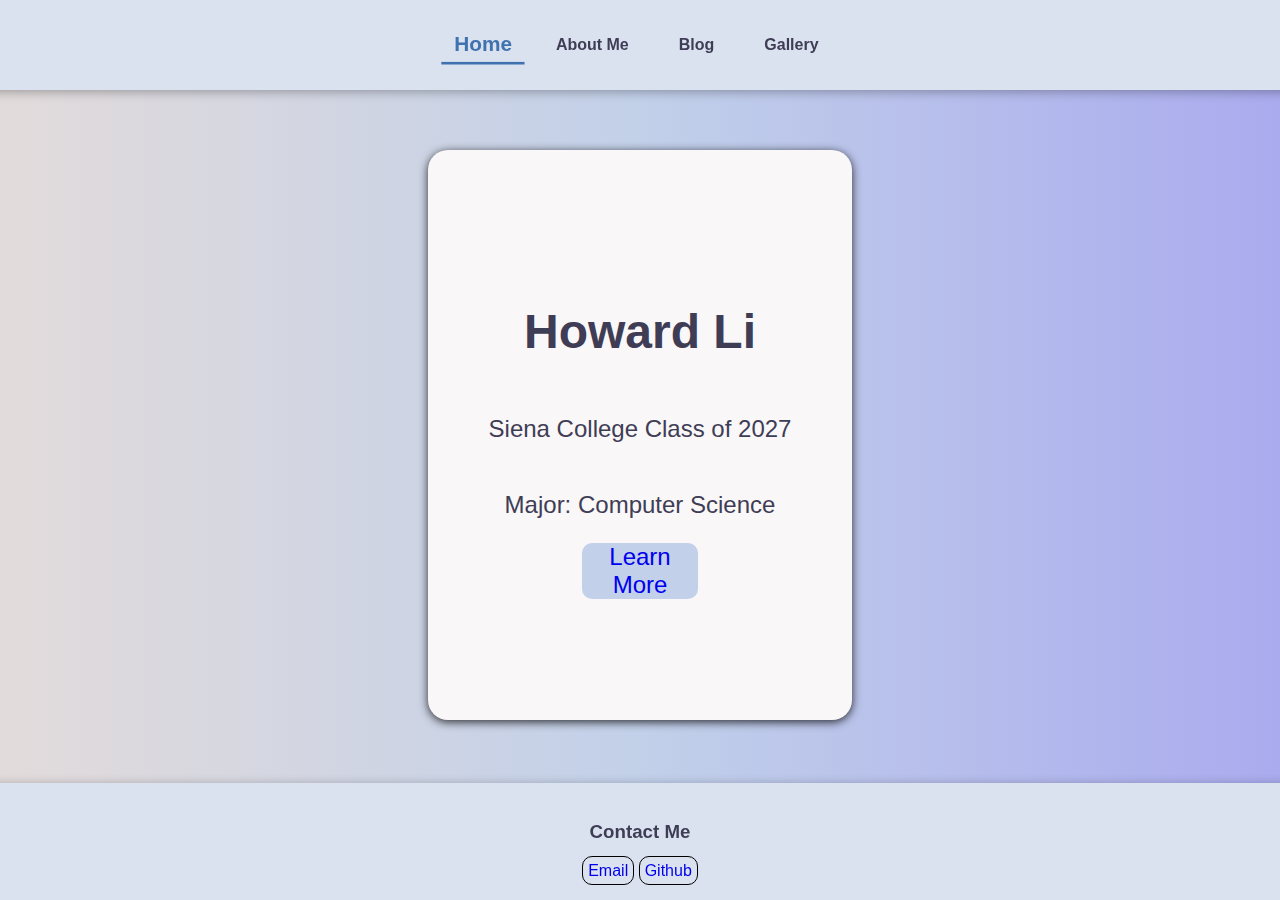
<file: index.html>
<!DOCTYPE html>
<html lang="en">
<head>
    <meta charset="UTF-8">
    <meta name="viewport" content="width=device-width, initial-scale=1.0">
    <title>Home - My Portfolio</title>
    <link rel="stylesheet" href="common_style.css">
</head>
<body>
    <header>
        <nav>
            <ul>
                <li class="active"><a href="index.html" class="active">Home</a></li>
                <li><a href="aboutme.html">About Me</a></li>
                <li><a href="blog.html">Blog</a></li>
                <li><a href="friends.html">Gallery</a></li>
            </ul>
        </nav>
    </header>
    
    <section class="index">
        <h1>Howard Li</h1>
        <p>Siena College Class of 2027</p>
        <p>Major: Computer Science</p>
        <a href="aboutme.html" class="btn">Learn More</a>
    </section> 


    <footer>
        <h3>Contact Me</h3>
        <a href="mailto:h19li@siena.edu">Email</a>
        <a href="https://github.com/HL5195">Github</a>
    </footer>
</body>
</html>
</file>
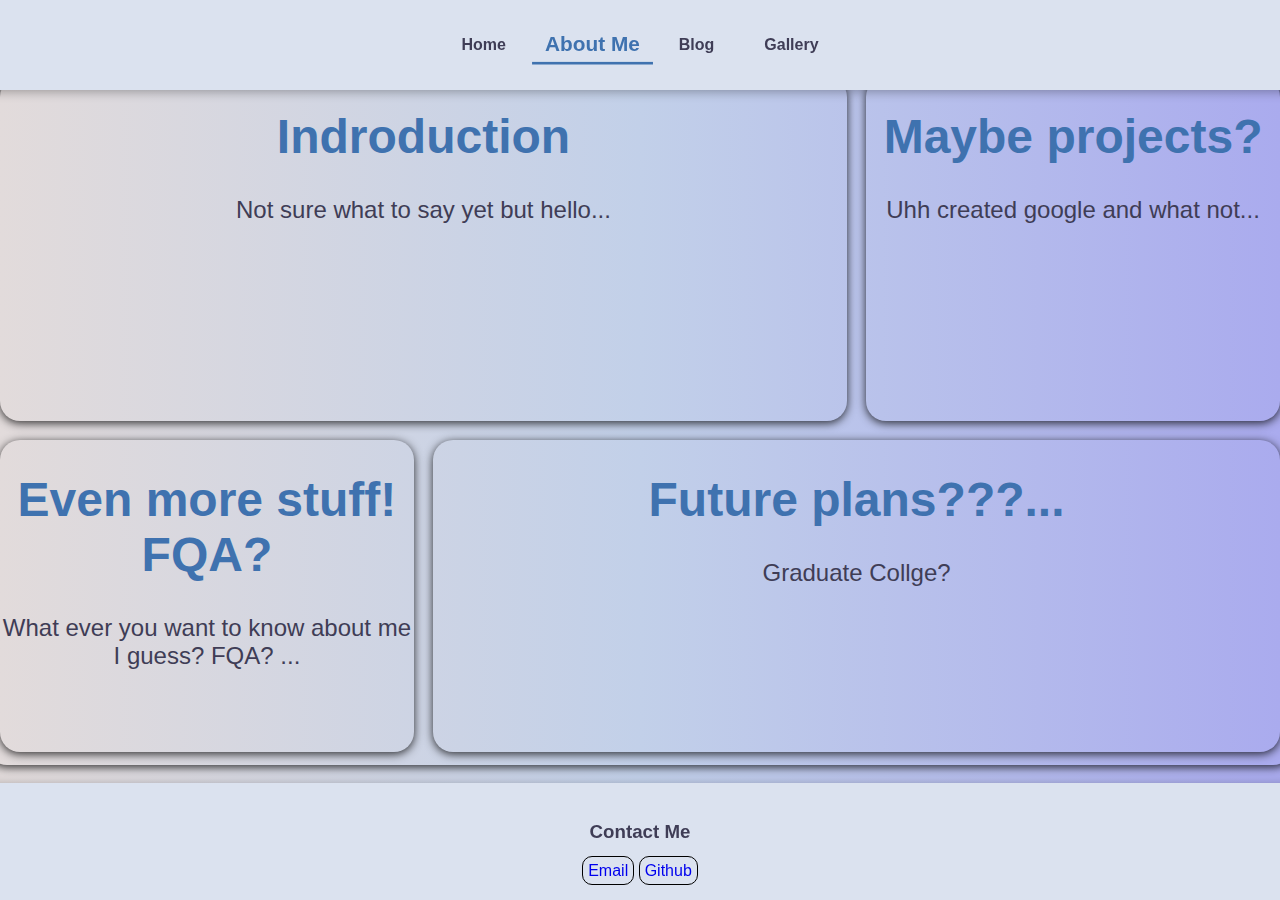
<file: aboutme.html>
<!DOCTYPE html>
<html lang="en">
<head>
    <meta charset="UTF-8">
    <meta name="viewport" content="width=device-width, initial-scale=1.0">
    <title>About Me</title>
    <link rel="stylesheet" href="common_style.css">
    <style>
        .about{
            width: 80vw;
            height: 65vh;
            margin-top:5%;
            background-color: rgba(240, 248, 255, 0);
            /*box-shadow: none;*/
        }
        section section{
            box-shadow: 0 2px 10px rgba(0, 0, 0, 0.8);
            height: 100%;
            border-radius: 20px;
        }

        .grid{
            width: 100%;
            max-width: 1500px;
            height: 75vh;
            display: grid;
            gap: 1.5vw;
            padding: 1vw; 
            grid-template-columns: repeat(6, 1fr);
            grid-template-rows: auto;
            grid-template-areas:
            "box1 box1 box1 box1 box2 box2"
            "box1 box1 box1 box1 box2 box2"
            "box1 box1 box1 box1 box2 box2"
            "box3 box3 box4 box4 box4 box4 ";
        }

        .item {
            border: 2px solid #464545;
            border-radius: 5px;
          }
          
          .grid .box:nth-child(1) {
            grid-area:box1;
          }
          .grid .box:nth-child(2) {
            grid-area: box2;
          }
          
          .grid .box:nth-child(3) {
            grid-area: box3;
          }
          .grid .box:nth-child(4) {
            grid-area: box4;
          }


    </style>
</head>
<body>
    <header>
        <nav>
            <ul>
                <li><a href="index.html">Home</a></li>
                <li class="active"><a href="aboutme.html" class="active">About Me</a></li>
                <li><a href="blog.html">Blog</a></li>
                <li><a href="friends.html">Gallery</a></li>
            </ul>
        </nav>
    </header>
    
    <section class="about grid">
        <section class="box">
            <h1>Indroduction</h1>
            <p>Not sure what to say yet but hello...</p>
        </section>
        <section class="box">
            <h1>Maybe projects?</h1>
            <p>Uhh created google and what not...</p>
        </section>
        <section class="box">
            <h1>Even more stuff! FQA?</h1>
            <p>What ever you want to know about me I guess? FQA? ...</p>
        </section>
        <section class="box">
            <h1>Future plans???...</h1>
            <p>Graduate Collge?</p>
        </section>
    </section>
    

    <footer>
        <h3>Contact Me</h3>
        <a href="mailto:h19li@siena.edu">Email</a>
        <a href="https://github.com/HL5195">Github</a>
    </footer>
</body>
</html>
</file>
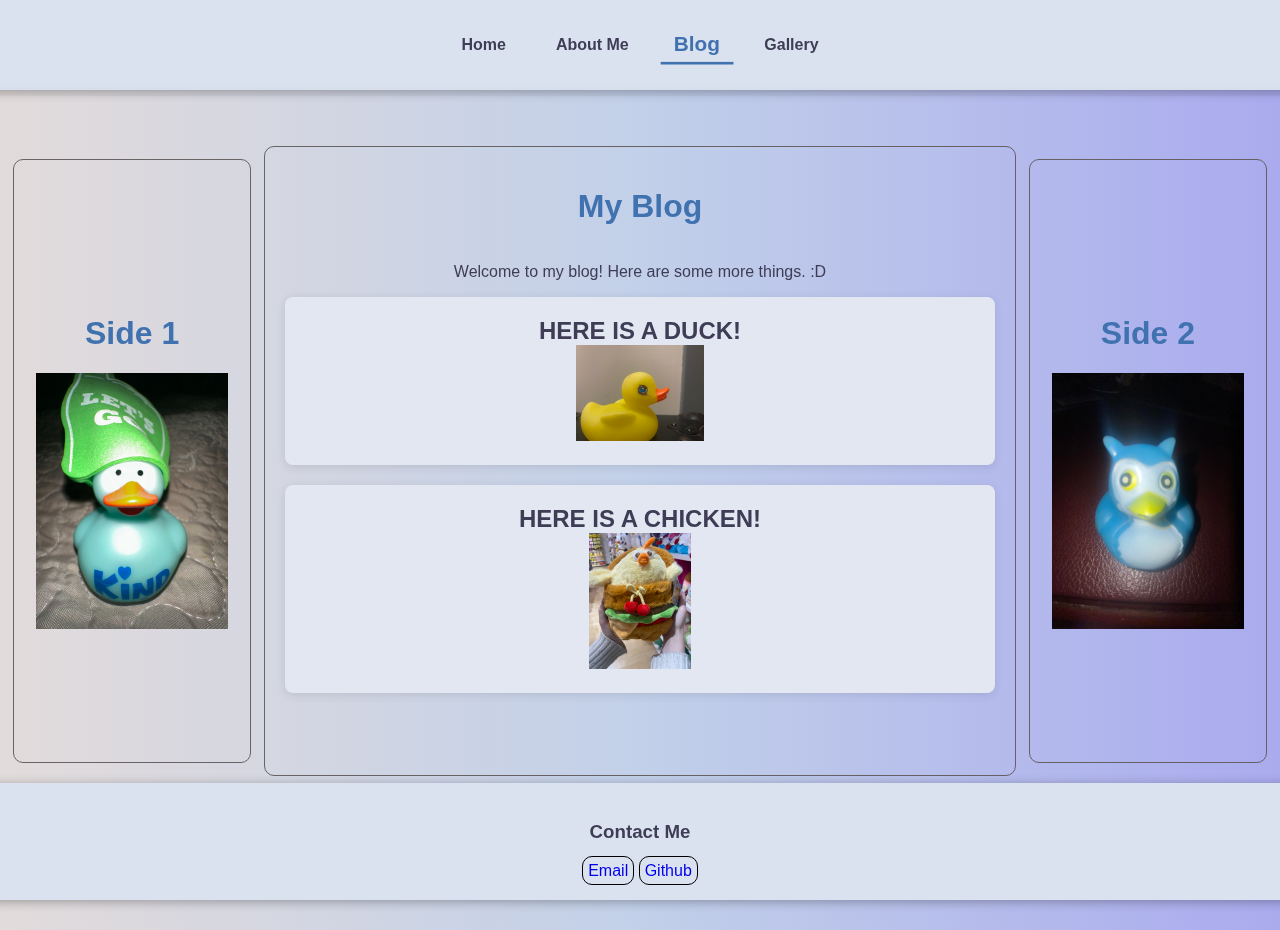
<file: blog.html>
<!DOCTYPE html>
<html lang="en">
<head>
    <meta charset="UTF-8">
    <meta name="viewport" content="width=device-width, initial-scale=1.0">
    <title>Blog</title>
    <link rel="stylesheet" href="common_style.css">
    <style>
        .holyGrail{
            position: relative;
            top: -6vh;
            max-width:100vw;
            width: 100vw;
            height: 70vh;
            display: flex;
            flex-direction: row;
            justify-content: space-evenly;
            background-color: rgba(240, 248, 255, 0);
        }

        #side1,#side2{
            border: 1px solid rgba(97, 91, 91, 0.938);
            width: 30vw;
            margin: 1vw;
            border-radius: 10px;
            flex: 20%;
            overflow: hidden;
            display: flex;
            flex-direction: column;
            justify-content: center;
            align-items: center;
        }

        .container{
            display:flex;
            flex-direction: column;
            border: 1px solid rgba(97, 91, 91, 0.938);
            border-radius: 10px;
            text-align: center;
            padding: 20px;
            overflow: hidden;
            flex: 60%;
        }
    </style>
</head>
<body>
    <header>
        <nav>
            <ul>
                <li><a href="index.html">Home</a></li>
                <li><a href="aboutme.html">About Me</a></li>
                <li class="active"><a href="blog.html" class="active">Blog</a></li>
                <li><a href="friends.html">Gallery</a></li>
            </ul>
        </nav>
    </header>
    
    <section class="blog holyGrail">
        <section id="side1">
            <h1>Side 1</h1>
            <img src="moreDuck.JPEG" alt="Rubber duck with a finger hat" style="width: 15vw;">
        </section>
        <div class="container">
            <h1>My Blog</h1>
            <p>Welcome to my blog! Here are some more things. :D</p>
            
            <article>
                <h2>HERE IS A DUCK!</h2>
                <img src="duck.JPEG" alt="Rubber Duck!" style="width:10vw;">
            </article>
            
            <article>
                <h2>HERE IS A CHICKEN!</h2>
                <img src="Chicken.JPEG" alt="Chicken Plush" style="width:8vw">
            </article>
        </div>
        <section id="side2">
            <h1>Side 2</h1>
            <img src="duckagin.jpg" alt="Rubber duck with a finger hat" style="width: 15vw;">
        </section>
    </section>
    
    <footer>
        <h3>Contact Me</h3>
        <a href="mailto:h19li@siena.edu">Email</a>
        <a href="https://github.com/HL5195">Github</a>
    </footer>
</body>
</html>
</file>
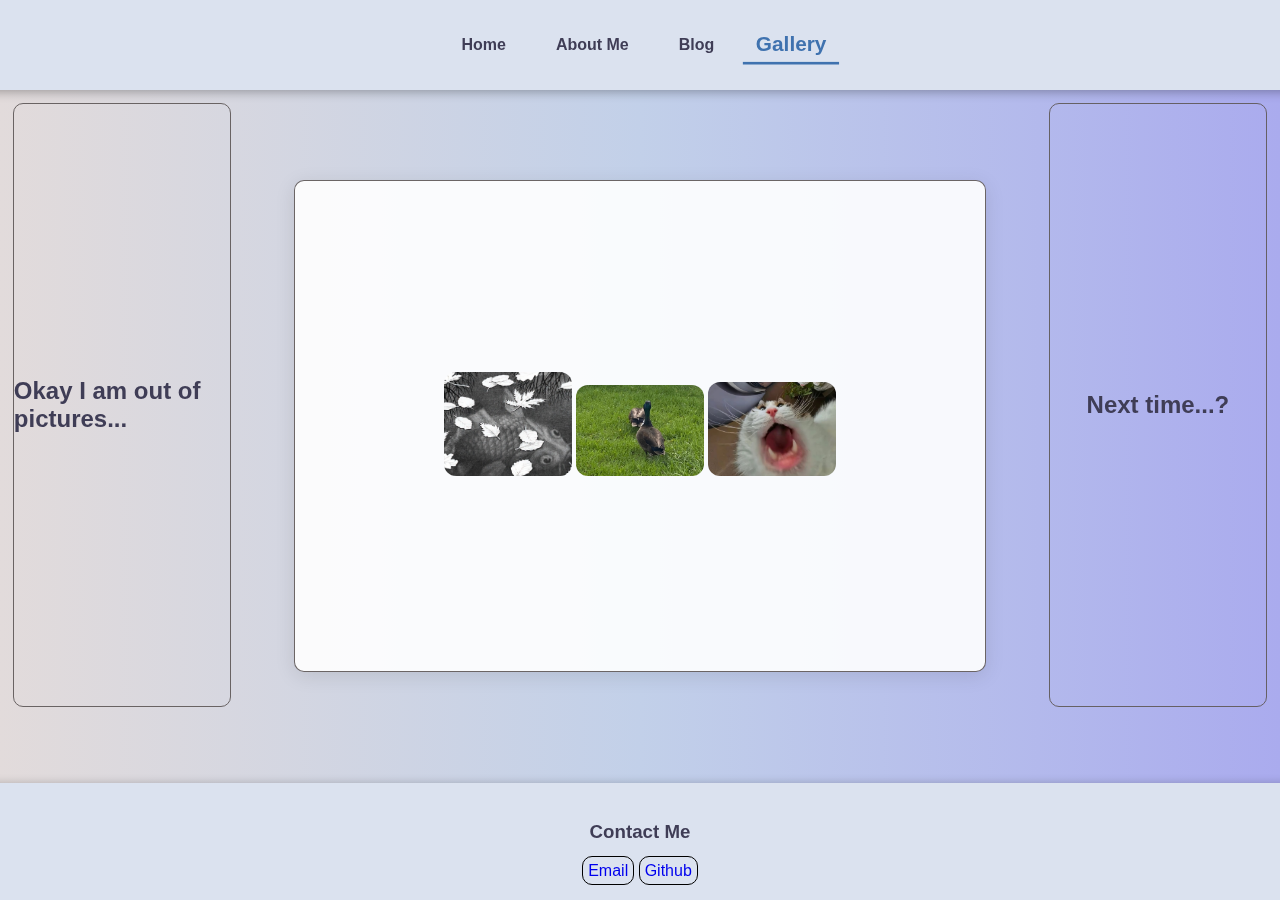
<file: friends.html>
<!DOCTYPE html>
<html lang="en">
<head>
    <meta charset="UTF-8">
    <meta name="viewport" content="width=device-width, initial-scale=1.0">
    <title>About Me</title>
    <link rel="stylesheet" href="common_style.css">
    <style>
        .holyGrail{
            position: relative;
            top: 10vh;
            max-width:100vw;
            width: 100vw;
            height: 70vh;
            display: flex;
            flex-direction: row;
            justify-content: space-evenly;
            background-color: rgba(240, 248, 255, 0);
        }

        #side1,#side2{
            border: 1px solid rgba(97, 91, 91, 0.938);
            width: 30vw;
            margin: 1vw;
            border-radius: 10px;
            flex: 20%;
            overflow: hidden;
            display: flex;
            flex-direction: column;
            justify-content: center;
            align-items: center;
        }

        .container{
            display:flex;
            flex-direction: column;
            border: 1px solid rgba(97, 91, 91, 0.938);
            border-radius: 10px;
            text-align: center;
            padding: 20px;
            overflow: hidden;
            flex: 60%;
            margin-top: 10vh;
        }
    </style>
</head>
<body>
    <header>
        <nav>
            <ul>
                <li><a href="index.html">Home</a></li>
                <li><a href="aboutme.html">About Me</a></li>
                <li><a href="blog.html">Blog</a></li>
                <li class="active"><a href="friends.html" class="active">Gallery</a></li>
            </ul>
        </nav>
    </header>
    <section class="holyGrail">
        <section id="side1">
            <h2>Okay I am out of pictures...</h2>
        </section>
        <section class="gallery container">
            <div class="grid">
                <img src="derpyFish.JPEG" alt="Funny Looking Fish" style="width:10vw;">
                <img src="realDucks.JPEG" alt="Funny Looking Sugar Cookie I made" style="width:10vw;">
                <img src="derpyCat.JPEG" alt="Funny Cooking Cat" style="width:10vw;">
            </div>
        </section>
        <section id="side2">
            <h2>Next time...?</h2>
        </section>
    </section>
    
    <footer>
        <h3>Contact Me</h3>
        <a href="mailto:h19li@siena.edu">Email</a>
        <a href="https://github.com/HL5195">Github</a>
    </footer>
</body>
</html>
</file>
<file: common_style.css>
body {
    display: flex;
    flex-direction: column;
    justify-content: center;
    align-items: center;
    font-family: 'Poppins', sans-serif;
    margin: 0;
    padding: 0;
    background: linear-gradient(to right, #e2dbdb, #c2d0e9, #aaabee);
    color: #3F3D56;
}

header {
    background-color: #DBE2EF;
    padding: 20px;
    width: 100vw;
    box-shadow: 0 2px 10px rgba(0, 0, 0, 0.3);
    position: fixed;
    top:0;
}

nav ul {
    list-style: none;
    display: flex;
    justify-content: center;
    padding: 0;
}

nav ul li {
    margin: 0 15px;
}

nav ul li a {
    text-decoration: none;
    color: #3F3D56;
    font-weight: bold;
    padding: 5px 10px;
    transition: color 0.3s ease;
}

nav ul li.active{
    transform:scale(1.3);
}

nav ul li:hover{
    transform:scale(1.3);
}

nav ul li a.active {
    border-bottom: 2px solid #3F72AF;
    color: #3F72AF;
}


@keyframes wiggle {
    0% { transform: rotate(0deg); }
   80% { transform: rotate(0deg); }
   85% { transform: rotate(5deg); }
   95% { transform: rotate(-5deg); }
  100% { transform: rotate(0deg); }
}

.index, .about{
    display: flex;
    flex-direction: column;
    justify-content: center;
    align-items: center;
    border-radius: 20px;
    height: 50vh;
    width: 30vw;
    margin: 50px;
    margin-top: 150px;
    text-align: center;
    padding: 60px 20px;
    background-color: #F9F7F7;
    color: #3F3D56;
    font-size: 1.5rem;
    box-shadow: 0 2px 10px rgba(0, 0, 0, 0.8);
}

.btn{
    animation: wiggle 2.5s infinite;
    text-decoration: none;
    width: 30%;
    background: #c2d0e9;
    border-radius: 10px;
}

.btn:hover{
    animation:none;
    transform: scale(1.1);
}
  
.blog, .gallery {
    display: flex;
    flex-direction: column;
    justify-content: center;
    border-radius: 20px;
    margin: 50px;
    margin-top: 150px;
    height: 50vh;
    padding: 50px 20px;
    background-color: rgba(255, 255, 255, 0.9);
    max-width: 900px;
    box-shadow: 0 4px 20px rgba(0, 0, 0, 0.1);
}

.about h1, .blog h1, .gallery h1 {
    text-align: center;
    color: #3F72AF;
}

.about ul {
    list-style-type: square;
    padding-left: 20px;
}

.blog article {
    margin-bottom: 20px;
    padding: 20px;
    border-radius: 8px;
    background-color: #E3E7F1;
    box-shadow: 0 2px 10px rgba(0, 0, 0, 0.1);
    transition: transform 0.3s ease;
}

.blog article:hover {
    transform: scale(1.02);
}

.blog article h2 {
    margin: 0;
    color: #3F3D56;
}

.blog article a {
    display: block;
    margin-top: 10px;
    color: #3F72AF;
    text-decoration: none;
    font-weight: bold;
}

.blog article a:hover {
    text-decoration: underline;
}

.gallery img {
    width: 100%;
    border-radius: 12px;
    
}

.gallery img:hover {
    transform: scale(1.05);
    box-shadow: 0 4px 20px rgba(0, 0, 0, 0.2);
}

footer {
    text-align: center;
    padding: 20px;
    background-color: #DBE2EF;
    color: #3F3D56;
    box-shadow: 0 2px 10px rgba(0, 0, 0, 0.3);
    position: fixed;
    bottom: 0;
    width:100vw;
}

footer a{
    text-decoration: none;
    border: 1px solid black;
    padding: 5px;
    border-radius: 10px;
}

footer a:hover{
    background-color: #3f3d564d;
}
</file>
